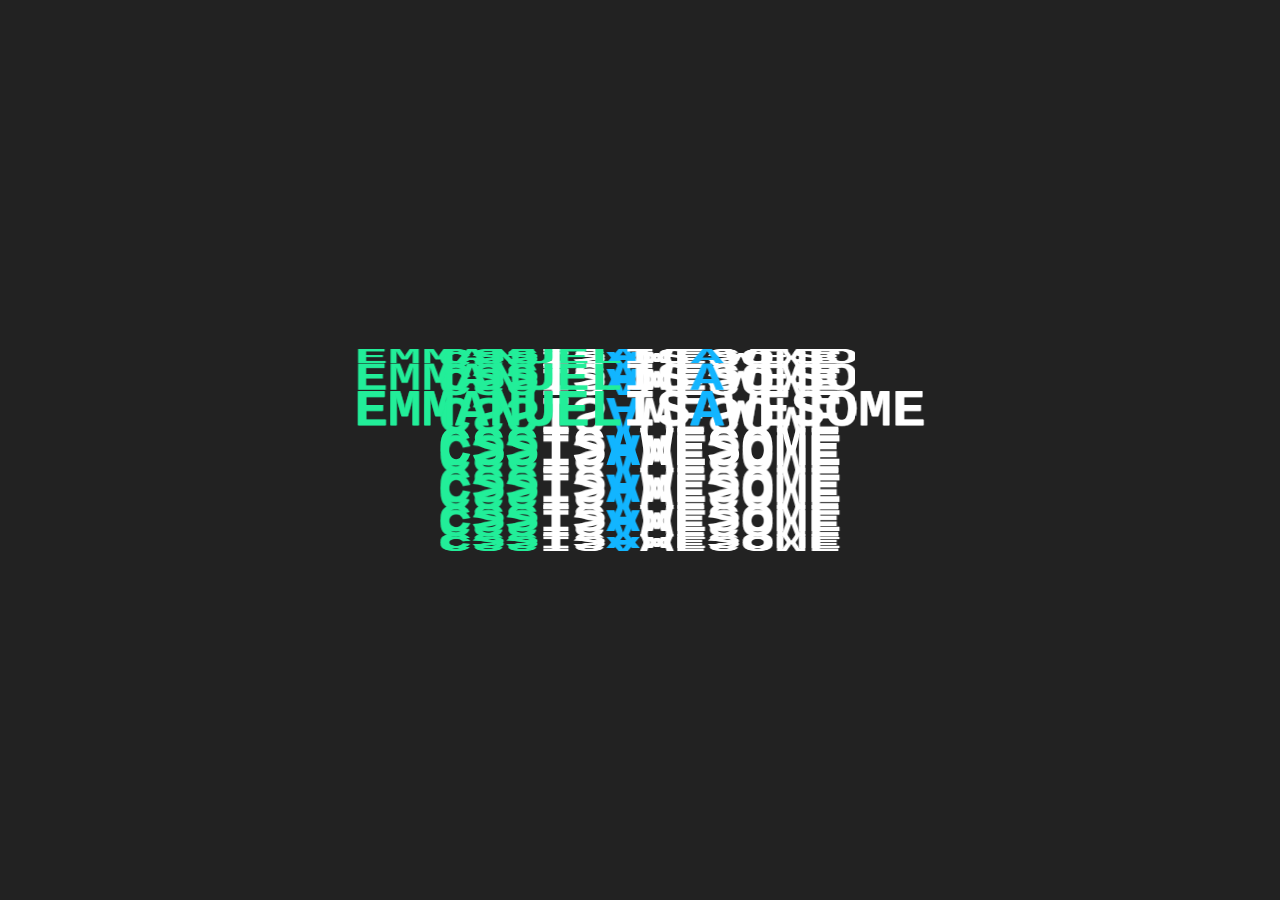
<file: 3d-text/index.html>
<!DOCTYPE html>
<html lang="en">
<head>
    <meta charset="UTF-8">
    <meta http-equiv="X-UA-Compatible" content="IE=edge">
    <meta name="viewport" content="width=device-width, initial-scale=1.0">
    <title>css 3D-text</title>
    <link rel="stylesheet" href="style.css">
</head>
<body>
    <div class="container">
        <div class="box" >
            <span style="--i:1;"><i>emmanuel</i>is<i>A</i>wesome</span>
            <span style="--i:2;"><i>css</i>is<i>A</i>wesome</span>
            <span style="--i:3;"><i>css</i>is<i>A</i>wesome</span>
            <span style="--i:4;"><i>css</i>is<i>A</i>wesome</span>
            <span style="--i:5;"><i>css</i>is<i>A</i>wesome</span>
            <span style="--i:6;"><i>css</i>is<i>A</i>wesome</span>
            <span style="--i:7;"><i>css</i>is<i>A</i>wesome</span>
            <span style="--i:8;"><i>css</i>is<i>A</i>wesome</span>
            <span style="--i:9;"><i>css</i>is<i>A</i>wesome</span>
            <span style="--i:10;"><i>css</i>is<i>A</i>wesome</span>
            <span style="--i:11;"><i>css</i>is<i>A</i>wesome</span>
            <span style="--i:12;"><i>css</i>is<i>A</i>wesome</span>
            <span style="--i:13;"><i>css</i>is<i>A</i>wesome</span>
            <span style="--i:14;"><i>css</i>is<i>A</i>wesome</span>
            <span style="--i:15;"><i>css</i>is<i>A</i>wesome</span>
            <span style="--i:16;"><i>css</i>is<i>A</i>wesome</span>
            <span style="--i:17;"><i>emmanuel</i>is<i>A</i>wesome</span>
            <span style="--i:18;"><i>emmanuel</i>is<i>A</i>wesome</span>
            <span style="--i:19;"><i>emmanuel</i>is<i>A</i>wesome</span>
            <span style="--i:20;"><i>emmanuel</i>is<i>A</i>wesome</span>
        </div>
    </div>
</body>
</html>
</file>
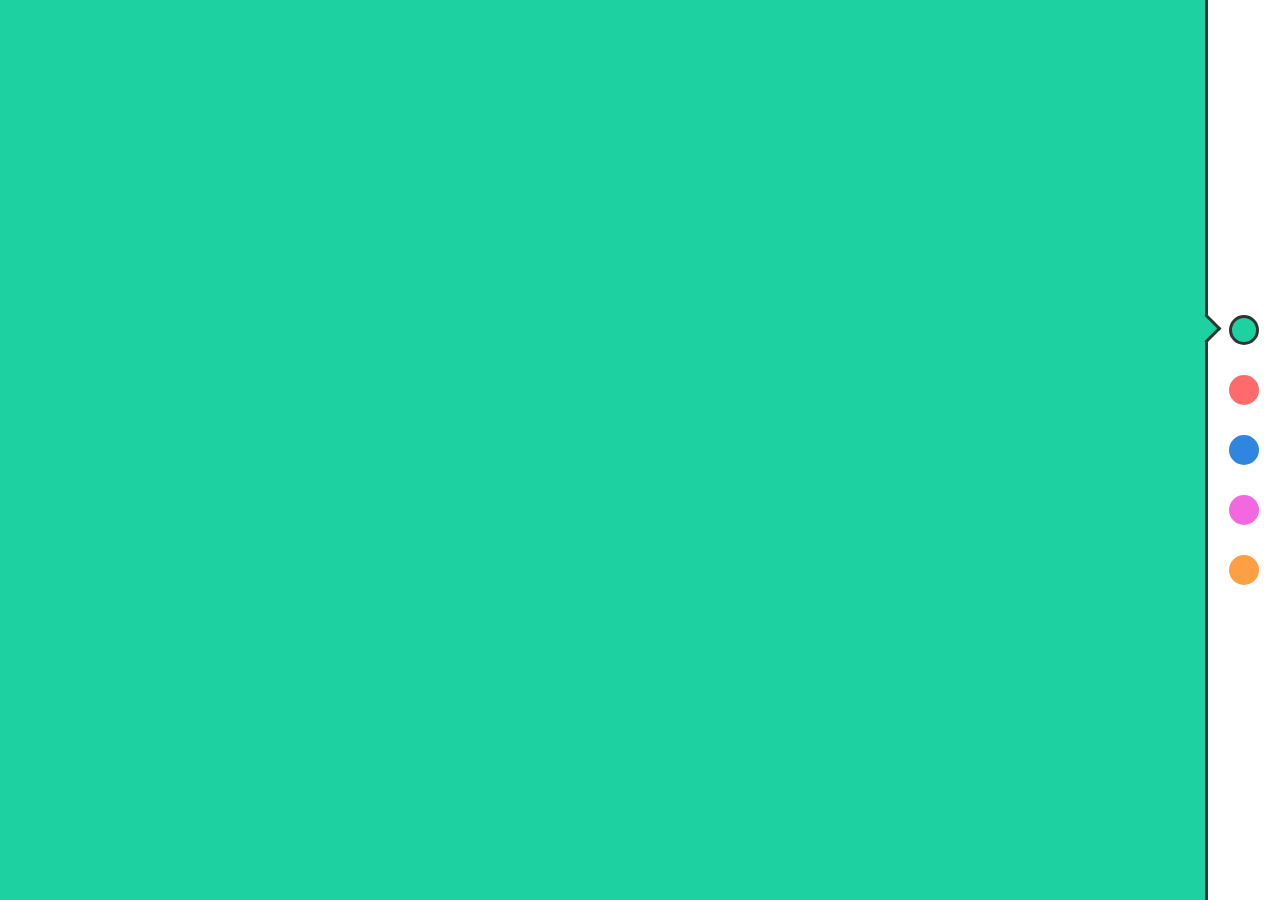
<file: change-background/index.html>
<!DOCTYPE html>
<html lang="en">
<head>
    <meta charset="UTF-8">
    <meta http-equiv="X-UA-Compatible" content="IE=edge">
    <meta name="viewport" content="width=device-width, initial-scale=1.0">
    <title>Document</title>
    <link rel="stylesheet" href="styles.css">
</head>
<body>
    <div class="colors">
        <span class="activate" style="--clr:#1dd1a1;"
        onclick="changColor('#1dd1a1')"></span>
        <span style="--clr:#ff6b6b;"
        onclick="changColor('#ff6b6b')"></span>
        <span style="--clr:#2e86de;"
        onclick="changColor('#2e86de')"></span>
        <span style="--clr:#f368e0;"
        onclick="changColor('#f368e0')"></span>
        <span style="--clr:#ff9f43;"
        onclick="changColor('#ff9f43')"></span>
    </div>
    <script>
        function changColor(color){
            document.body.style.background = color;

            document.querySelectorAll('span').forEach(function(item){
                item.classList.remove('activate');
            })
            event.terget.classList.add('activate');
        }
    </script>
</body>
</html>
</file>
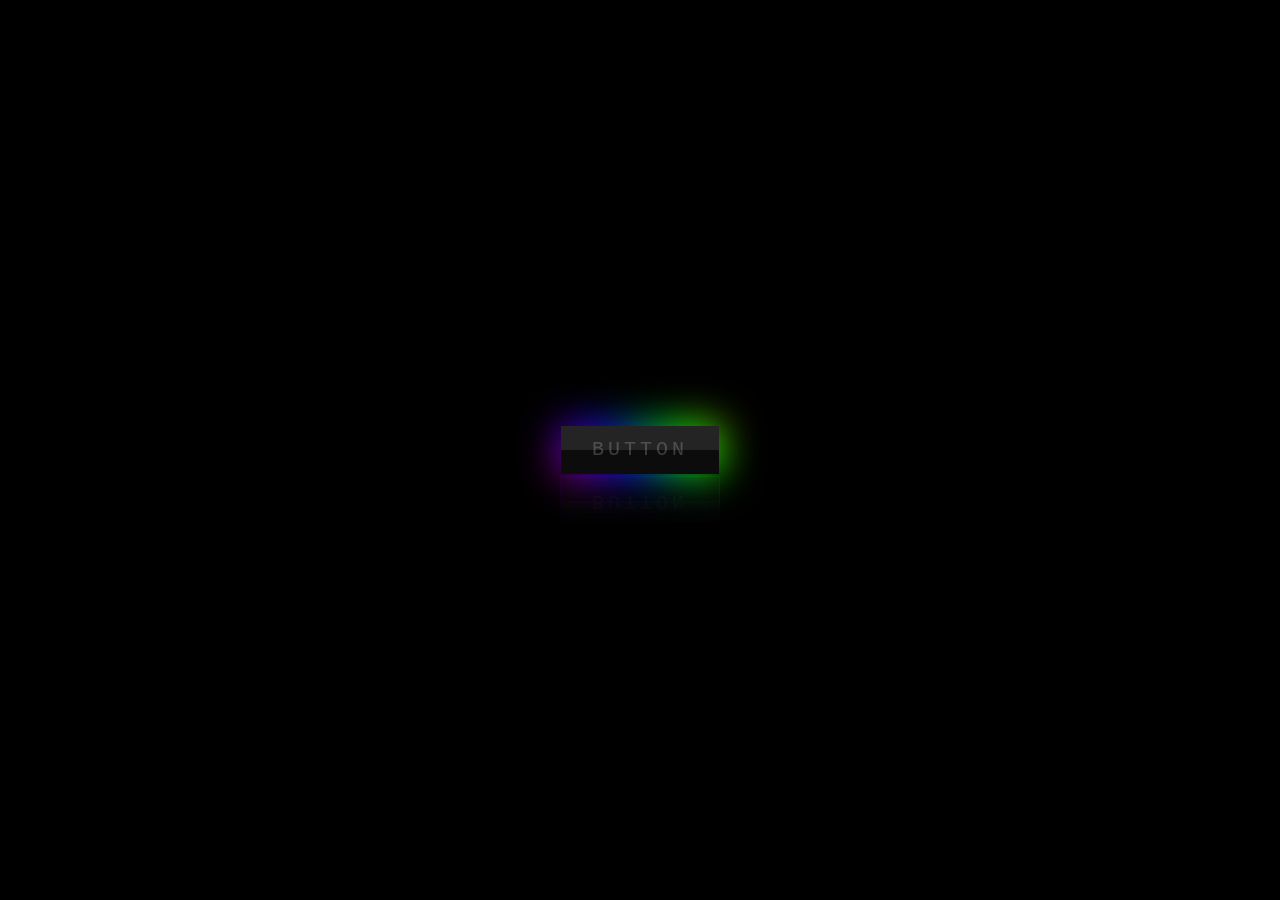
<file: creative-buttoms-glowing/index.html>
<!DOCTYPE html>
<html lang="en">
<head>
    <meta charset="UTF-8">
    <meta http-equiv="X-UA-Compatible" content="IE=edge">
    <meta name="viewport" content="width=device-width, initial-scale=1.0">
    <link rel="stylesheet" href="styles.css">
    <title>Document</title>
</head>
<body>
    <a href=""><span>Button</span></a>
</body>
</html>
</file>
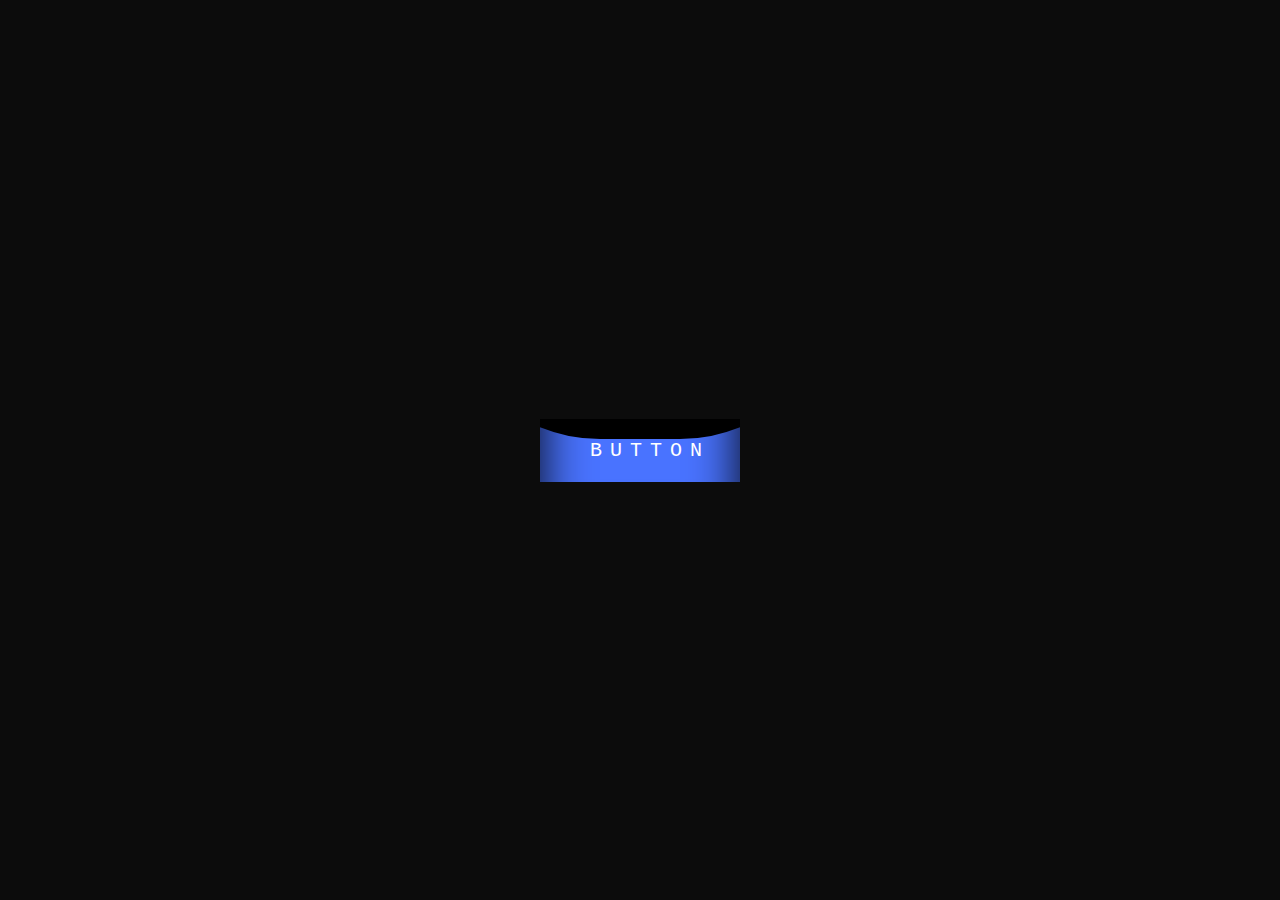
<file: creative-buttons-liquid/index.html>
<!DOCTYPE html>
<html lang="en">
<head>
    <meta charset="UTF-8">
    <meta http-equiv="X-UA-Compatible" content="IE=edge">
    <meta name="viewport" content="width=device-width, initial-scale=1.0">
    <title>Liquid button</title>
    <link rel="stylesheet" href="styles.css">
</head>
<body>
    <a href="">
        <span>Button</span>
        <div class="liquid"></div>
    </a>
</body>
</html>
</file>
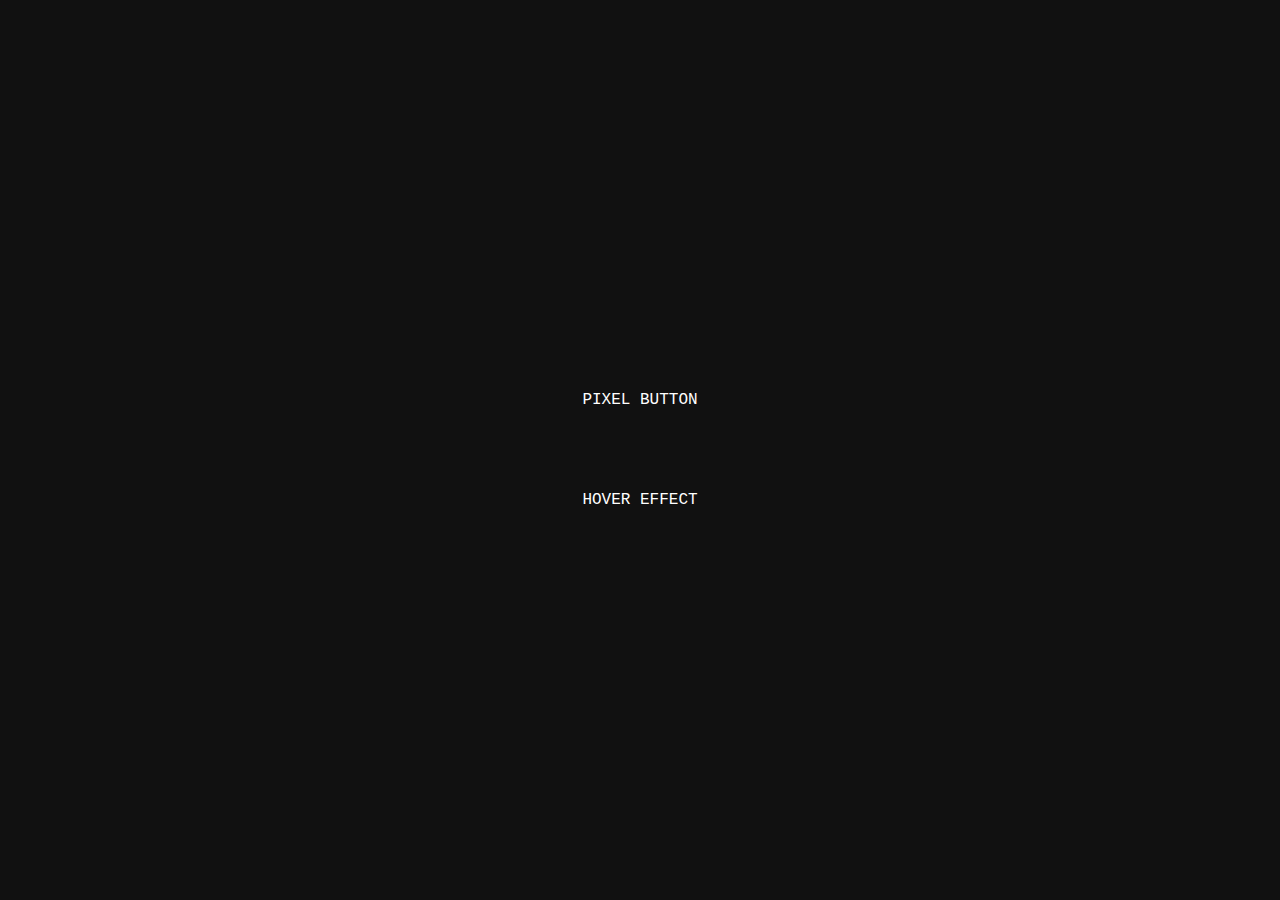
<file: creative-buttons-pixel/index.html>
<!DOCTYPE html>
<html lang="en">
<head>
    <meta charset="UTF-8">
    <meta http-equiv="X-UA-Compatible" content="IE=edge">
    <meta name="viewport" content="width=device-width, initial-scale=1.0">
    <title>creative-buttons</title>
    <link rel="stylesheet" href="style.css">
</head>
<body>
    <a href="">pixel button</a>
    <a href="">hover effect</a>
</body>
</html>
</file>
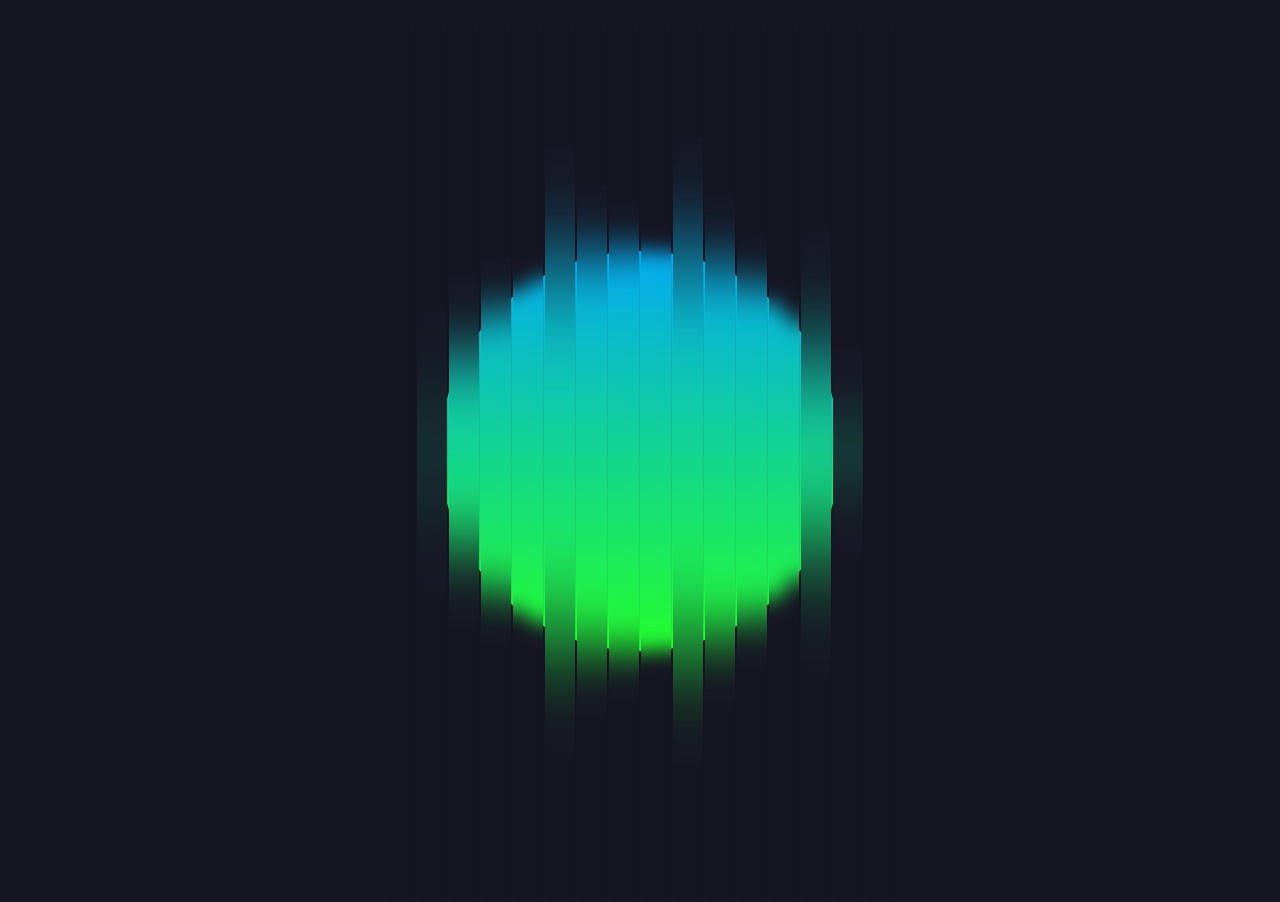
<file: glass-animation/index.html>
<!DOCTYPE html>
<html lang="en">
<head>
    <meta charset="UTF-8">
    <meta http-equiv="X-UA-Compatible" content="IE=edge">
    <meta name="viewport" content="width=device-width, initial-scale=1.0">
    <title>Document</title>
    <link rel="stylesheet" href="style.css">
</head>
<body>
    <div class="circle"></div>
    <div class="glass">
        <div class="layer"></div>
        <div class="layer"></div>
        <div class="layer"></div>
        <div class="layer"></div>
        <div class="layer"></div>
        <div class="layer"></div>
        <div class="layer"></div>
        <div class="layer"></div>
        <div class="layer"></div>
        <div class="layer"></div>
        <div class="layer"></div>
        <div class="layer"></div>
        <div class="layer"></div>
        <div class="layer"></div>
        <div class="layer"></div>
        <div class="layer"></div>
    </div>
</body>
</html>
</file>
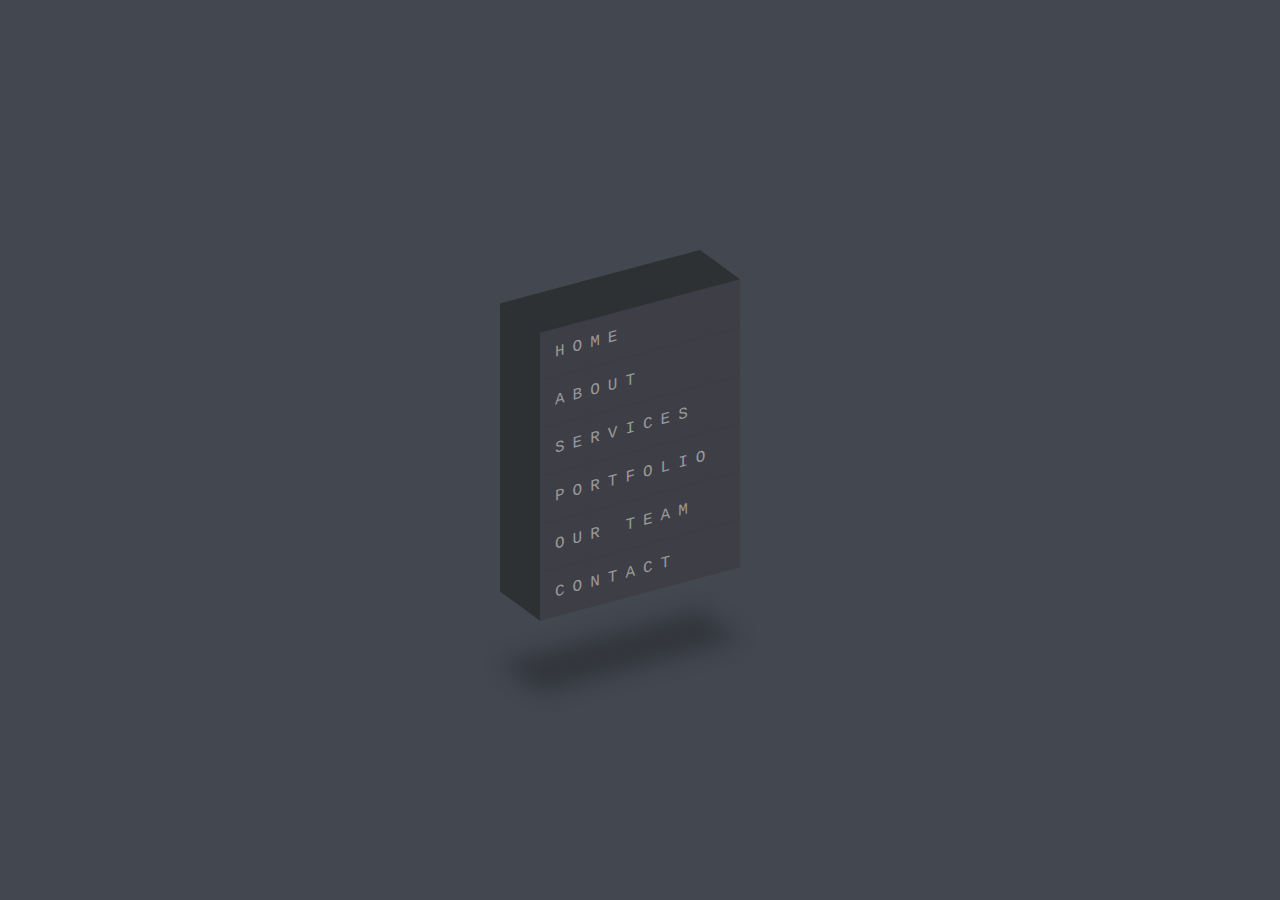
<file: isometric-menu-hover/index.html>
<!DOCTYPE html>
<html lang="en">
<head>
    <meta charset="UTF-8">
    <meta http-equiv="X-UA-Compatible" content="IE=edge">
    <meta name="viewport" content="width=device-width, initial-scale=1.0">
    <title>Document</title>
    <link rel="stylesheet" href="style.css">
</head>
<body>
    <ul>
        <li style="--i:6;"><a href="#">Home</a></li>
        <li style="--i:5;"><a href="#">About</a></li>
        <li style="--i:4;"><a href="#">Services</a></li>
        <li style="--i:3;"><a href="#">Portfolio</a></li>
        <li style="--i:2;"><a href="#">Our Team</a></li>
        <li style="--i:1;"><a href="#">Contact</a></li>
    </ul>
    
</body>
</html>
</file>
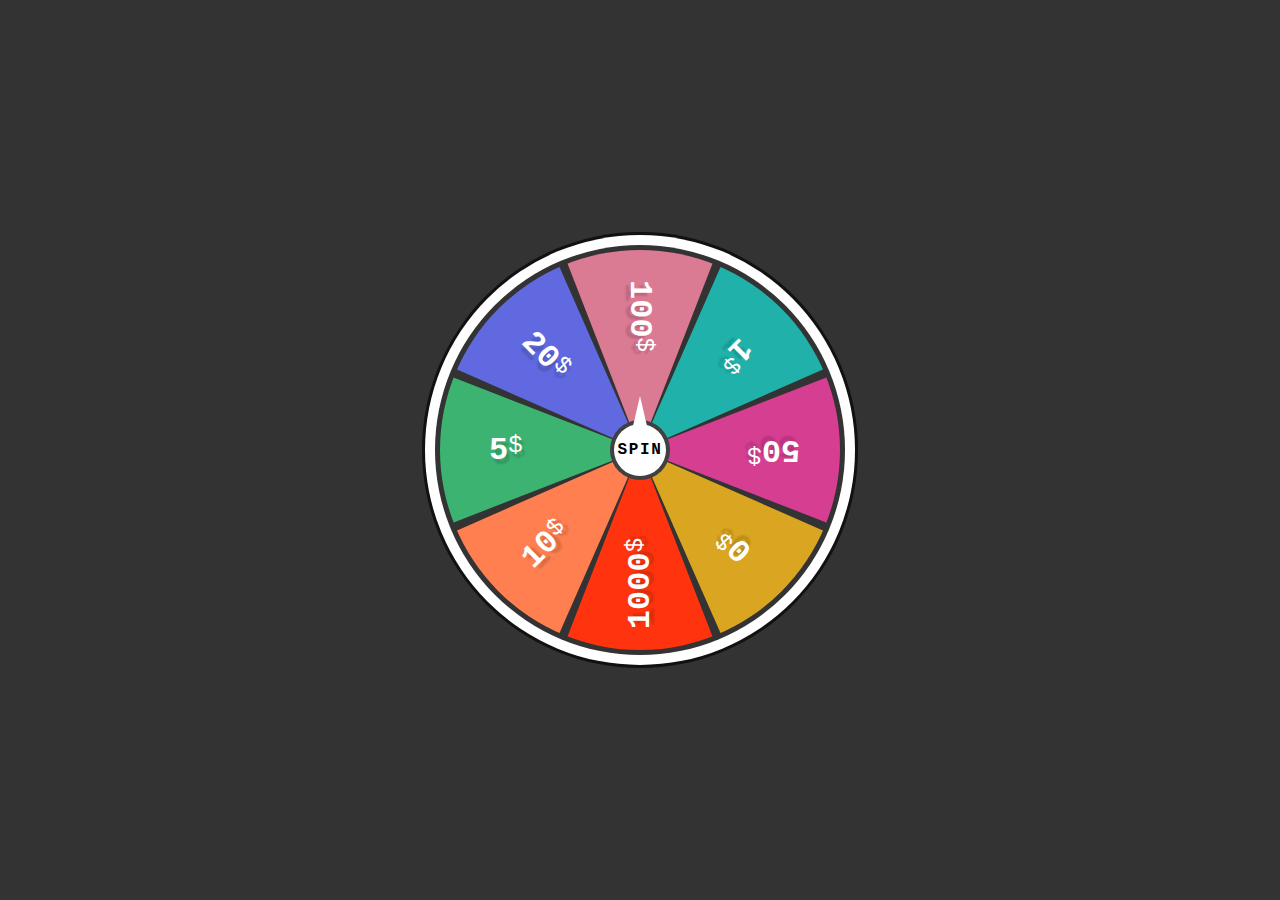
<file: spin/index.html>
<!DOCTYPE html>
<html lang="en">
<head>
    <meta charset="UTF-8">
    <meta http-equiv="X-UA-Compatible" content="IE=edge">
    <meta name="viewport" content="width=device-width, initial-scale=1.0">
    <title>Document</title>
    <link rel="stylesheet" href="style.css">
</head>
<body>
    <div class="container">
        <div class="spinBtn">Spin</div>
        <div class="wheel">
            <div class="number" style="--i:1;--clr:#db7a93;"><span>100</span></div>
            <div class="number" style="--i:2;--clr:#20b2aa;"><span>1</span></div>
            <div class="number" style="--i:3;--clr:#d63e92;"><span>50</span></div>
            <div class="number" style="--i:4;--clr:#daa520;"><span>0</span></div>
            <div class="number" style="--i:5;--clr:#ff340f;"><span>1000</span></div>
            <div class="number" style="--i:6;--clr:#ff7f50;"><span>10</span></div>
            <div class="number" style="--i:7;--clr:#3cb371;"><span>5</span></div>
            <div class="number" style="--i:8;--clr:#6169e1;"><span>20</span></div>
        </div>
    </div>
    <script>
        let wheel = document.querySelector('.wheel');
        let spinBtn = document.querySelector('.spinBtn');
        let value = Math.ceil(Math.random() * 3600);

        spinBtn.onclick = function(){
            wheel.style.transform = "rotate(" + value + "deg)";
            value += Math.ceil(Math.random() * 3600)
        }
    </script>
</body>
</html>
</file>
<file: 3d-text/style.css>
*{
    margin:0;
    padding: 0;
    box-sizing: border-box;
    font-family: 'Courier New', Courier, monospace; 
}
body{
    display: flex; 
    justify-content: center;
    align-items: center;
    min-height: 100vh;
    background: #222;
    overflow: hidden;
}
.container{
    display: flex;
    justify-content: center;
    align-items: center;
}
.container .box{
    transform-style: preserve-3d;
    animation: animate 25s linear infinite;
}
@keyframes animate {
    0%{
      transform: perspective(1000px) rotateX(0deg) rotate(25deg);  
    }
    100%{
        transform: perspective(1000px) rotateX(360deg) rotate(25deg);  
    }
}
.container .box span{
    position: absolute;
    color: #fff;
    font-size: 3.5em;
    white-space: nowrap;
    text-transform: uppercase;
    font-weight: 900;
    padding: 0 10px;
    background: linear-gradient(90deg,transparent, rgba(0,0,0,0,5), transparent);
    line-height: 0.76em;
    transform-style: preserve-3d;
    text-shadow: 0 5px 15px rgba(0.0.0.0.25);
    transform: translate(-50%,-50%) rotateX(calc(var(--i)*22.5deg)) translateZ(100px);
}
.container .box span i:nth-child(1){
    font-style: initial;
    color: #2e9;
}
.container .box span i:nth-child(2){
    font-style: initial;
    color: #12b5ff;
}
</file>
<file: change-background/styles.css>
*{
    margin: 0;
    padding: 0;
    box-sizing: border-box;
}
body{
    min-height: 100vh;
    background: #1dd1a1;
}
.colors{
    position: absolute;
    right: 0;
    width: 75px;
    height: 100vh;
    background: #fff;
    display: flex;
    justify-content: center;
    align-items: center;
    flex-direction: column;
    border-left: 3px solid #333;
}
.colors span{
    position: relative;
    width: 30px;
    height: 30px;background: var(--clr);
    margin: 15px 0;
    border-radius: 50%;
    cursor: pointer;
}
.colors span.activate{
    border: 3px solid #333;
}
.colors span::before{
    content: '';
    position: absolute;
    width: 18px;
    height: 18px;
    background: var(--clr);
    rotate: 45deg;
    translate: -36px;
    border-top: 3px solid #333;
    border-right: 3px solid #333;
    opacity: 0;
    transition: 0.5s;
}
.colors span.activate::before{
    opacity: 1;
}
</file>
<file: creative-buttoms-glowing/styles.css>
*{
    margin: 0;
    padding: 0;
    box-sizing: border-box;
    font-family: 'Courier New', Courier, monospace;
} 
body{
    display: flex;
    justify-content: center;
    align-items: center;
    min-height: 100vh;
    background: #000;
}
a{
    position: relative;
    width: 160px;
    height: 50px;
    line-height: 48px;
    background: #000;
    text-transform: uppercase;
    font-size: 20px;
    letter-spacing: 4px;
    text-decoration: none;
    -webkit-box-reflect: below 1px linear-gradient(transparent,#0004);
} 
a::before{
    content: '';
    position: absolute;
    top: 0;
    left: 0;
    width: 100%;
    height: 100%;
    background: linear-gradient(45deg,#fb0094,#00f,#0f0,#ff0,#f00,#fb0094,#00f,#0f0,#ff0,#f00);
    background-size: 400%;
    opacity: 0;
    transition: 0.5s;
    animation: animate 20s linear infinite;
}
a::after{
    content: '';
    position: absolute;
    top: 0;
    left: 0;
    width: 100%;
    height: 100%;
    background: linear-gradient(45deg,#fb0094,#00f,#0f0,#ff0,#f00,#fb0094,#00f,#0f0,#ff0,#f00);
    background-size: 400%;
    /*opacity: 0;*/
    filter: blur(20px);
    transition: 0.5s;
    animation: animate 20s linear infinite;
}
a:hover::before,
a:hover::after{
    opacity: 1;

}
@keyframes animate {
    0%{
        background-position: 0 0;
    }
    50%{
        background-position: 300% 0;
    }
    100%{
        background-position: 0 0;
    }
}
a span{
    position: absolute;
    display: block;
    top: 1px;
    left: 1px;
    right: 1px;
    bottom: 1px;
    text-align: center;
    background: #0c0c0c;
    color: rgba(255,255,255,0.2);
    transition: 0.5s;
    z-index: 1;
}
a:hover span{
    color: rgba(255,255,255,1);
}
a span::before{
    content: '';
    position: absolute;
    top: 0;
    left: 0;
    width: 100%;
    height: 50%;
    background: rgba(255,255,255,0.1);
}
</file>
<file: creative-buttons-liquid/styles.css>
*{
    margin:0;
    padding: 0;
    box-sizing: border-box;
    font-family: 'Courier New', Courier, monospace;
}
body{
    display: flex;
    justify-content: center;
    align-items: center;
    min-height: 100vh;
    background: #0c0c0c;
}
a{
    position: relative;
    padding: 20px 50px;
    display: block;
    text-decoration: none;
    text-transform: uppercase;
    width: 200px;
    overflow: hidden;
}
a span{
    position: relative;
    z-index: 1;
    color: #fff;
    font-size: 20px;
    letter-spacing: 8px;
}
a .liquid{
    position: absolute;
    left: 0;
    top: -80px;
    width: 200px;
    height: 200px;
    background: #4973ff ;
    box-shadow: inset 0 0 50px rgba(0,0,0,1);
    transition: 0.5s;
}
a:hover .liquid{
    top: -120px;
}
a .liquid::before,
a .liquid::after{
    content: '';
    position: absolute;
    width: 200%;
    height: 200%;
    top: 0;
    left: 50%;
    transform: translate(-50%,-75%);
    background: #000;
    
}
a .liquid::before{
    border-radius: 45%;
    background: rgba(20,20,20,.1);
    animation: animate 5s linear infinite;
}
a .liquid::after{
    border-radius: 40%;
    background: rgba(20,20,20,.0.5);
    animation: animate 10s linear infinite;
}
@keyframes animate {
    0%{
        transform: translate(-50%,-75%) rotate(0deg);
    }
    100%{
        transform: translate(-50%,-75%) rotate(360deg);
    }

}
</file>
<file: creative-buttons-pixel/style.css>
*{
    margin: 0;
    padding: 0;
    box-sizing: border-box;
    font-family: 'Courier New', Courier, monospace;
}
body{
    display: flex;
    justify-content: center;
    align-items: center;
    min-height: 100vh;
    flex-direction: column;
    background: #111;
}
a{
    position: relative;
    width: 180px;
    height: 60px;
    color: #fff;
    text-decoration: none;
    text-transform: uppercase;
    text-align: center;
    line-height: 60px;
    letter-spacing: 2;
    transition: 0.5s;
    margin: 20px;
}
a:hover{
    background: #ec0b38 url(pixel.png);
    transition-delay: 0.8s;
    background-size: 180px;
    animation: animate 0.8s steps(8) forwards;
}
a:nth-child(2):hover{
    background: #730bec url(pixel2.png);
    transition-delay: 0.8s;
    background-size: 180px;
    animation: animate 0.8s steps(8) forwards;
}
@keyframes animate {
    0%{
        background-position-y: 0;
    }
    100%{
        background-position-y: -480px;
    }
}
</file>
<file: glass-animation/style.css>
*{
    margin: 0;
    padding: 0;
    box-sizing: border-box;
}

body{
    display: flex;
    justify-content: center;
    align-items: center;
    min-height: 100vh;
    background: #161623;
    overflow: hidden;
}
.circle{
    position: absolute;
    width: 400px;
    height: 400px;
    background: linear-gradient(#03a9f4,#23ff2c);
    border-radius: 50%;
    animation: animate 20s ease-in-out infinite;
}
@keyframes animate {
    0%{
        transform: translateX(-700px);
    }
    50%{
        transform: translateX(700px);
    }
}
.glass{
    position: relative;
    display: flex;
    justify-content: center;
    align-items: center;
}
.glass .layer{
    position: relative;
    width: 30px;
    height: 100vh;
    margin: 1px;
    box-shadow: 0.5px 25px rgba(0,0,0,0.15);
    backdrop-filter: blur(30px);
}
.glass .layer:nth-child(4n+1){
    backdrop-filter: blur(10px)
}
.glass .layer:nth-child(4n+2){
    backdrop-filter: blur(50px)
}
.glass .layer:nth-child(4n+3){
    backdrop-filter: blur(30px)
}
.glass .layer:nth-child(4n+4){
    backdrop-filter: blur(20px)
}
.glass .layer:nth-child(4n+5){
    backdrop-filter: blur(10px)
}
</file>
<file: isometric-menu-hover/style.css>
*{
    margin: 0;
    padding: 0;
    box-sizing: border-box;
    font-family: 'Courier New', Courier, monospace;
}
body{
    display: flex;
    justify-content: center;
    align-items: center;
    min-height: 100vh;
    background: #434750;
}
ul{
    position: relative;
    transform: skewY(-15deg);
}
ul li{
    position: relative;
    list-style: none;
    width: 200px;
    background: #3e3f46;
    padding: 15px;
    z-index: var(--i);
    transition: 0.5s;
}
ul li:hover{
    background: #33a3ee;
    transform: translateX(-50px);
}
ul li::before{
    content: '';
    position: absolute;
    top: 0;
    left: -40px;
    width: 40px;
    height: 100%;
    background: #2e3133;
    transform-origin: right;
    transform: skewY(45deg);
    transition: 0.5s;
}
ul li:hover::before{
    background: #2982b9;
}
ul li::after{
    content: '';
    position: absolute;
    top: -40px;
    left: 0;
    width: 100%;
    height: 40px;
    background: #2e3133;
    transform-origin: bottom;
    transform: skewX(45deg);
    transition: 0.5s;
}
ul li:hover::after{
    background: #2982b9;
}
ul li a{
    text-decoration: none;
    color: #999;
    display: block;
    text-transform: uppercase;
    letter-spacing: 0.5em;
    transition: 0.5s;
}
ul li:hover a{
    color: #fff;
}
ul li:last-child::after{
    box-shadow: -120px 120px 20px rgba(0, 0, 0, 0.25);
}
</file>
<file: spin/style.css>
*{
    margin: 0;
    padding: 0;
    box-sizing: border-box;
    font-family: 'Courier New', Courier, monospace;    
}
body{
    display: flex;
    justify-content: center;
    align-items: center;
    min-height: 100vh;
    background: #333;
}
.container{
    position: relative;
    width: 400px;
    height: 400px;
    display: flex;
    justify-content: center;
    align-items: center;
}
.container .spinBtn{
    position: absolute;
    width: 60px;
    height: 60px;
    background: #fff;
    border-radius: 50%;
    z-index: 10;
    display: flex;
    justify-content: center;
    align-items: center;
    text-transform: uppercase;
    font-weight: 600;
    color: #000;
    letter-spacing: 0.1em;
    border: 4px solid rgba(0,0,0,0.75);
    cursor: pointer;
    user-select: none;
}
.container .spinBtn::before{
    content: '';
    position: absolute;
    top: -28px;
    height: 30px;
    width: 20px;
    background: #fff;
    clip-path: polygon(50% 0%, 15% 100%, 85% 100%);
}
.container .wheel{
    position: absolute;
    top: 0;
    left: 0;
    width: 100%;
    height: 100%;
    background: #333;
    border-radius: 50%;
    overflow: hidden;
    box-shadow: 0 0 0 5px #333, 0 0 0 15px #fff, 0 0 0 18px #111;
    transition: transform 5s ease-in-out;
}
.container .wheel .number{
    position: absolute;
    width: 50%;
    height: 50%;
    background: var(--clr);
    transform-origin: bottom right;
    transform: rotate(calc(45deg * var(--i)));
    clip-path: polygon(0 0, 56% 0, 100% 100%, 0 56%);
    display: flex;
    justify-content: center;
    align-items: center;
    user-select: none;
    cursor: pointer;
}
.container .wheel .number span{
    position: relative;
    transform: rotate(45deg);
    font-size: 2em;
    font-weight: 700;
    color: #fff;
    text-shadow: 3px 5px 2px rgba(0,0,0,0.15);
}
.container .wheel .number span::after{
    content: '$';
    position: absolute;
    font-size: 0.75em;
    font-weight: 500;
}
</file>
